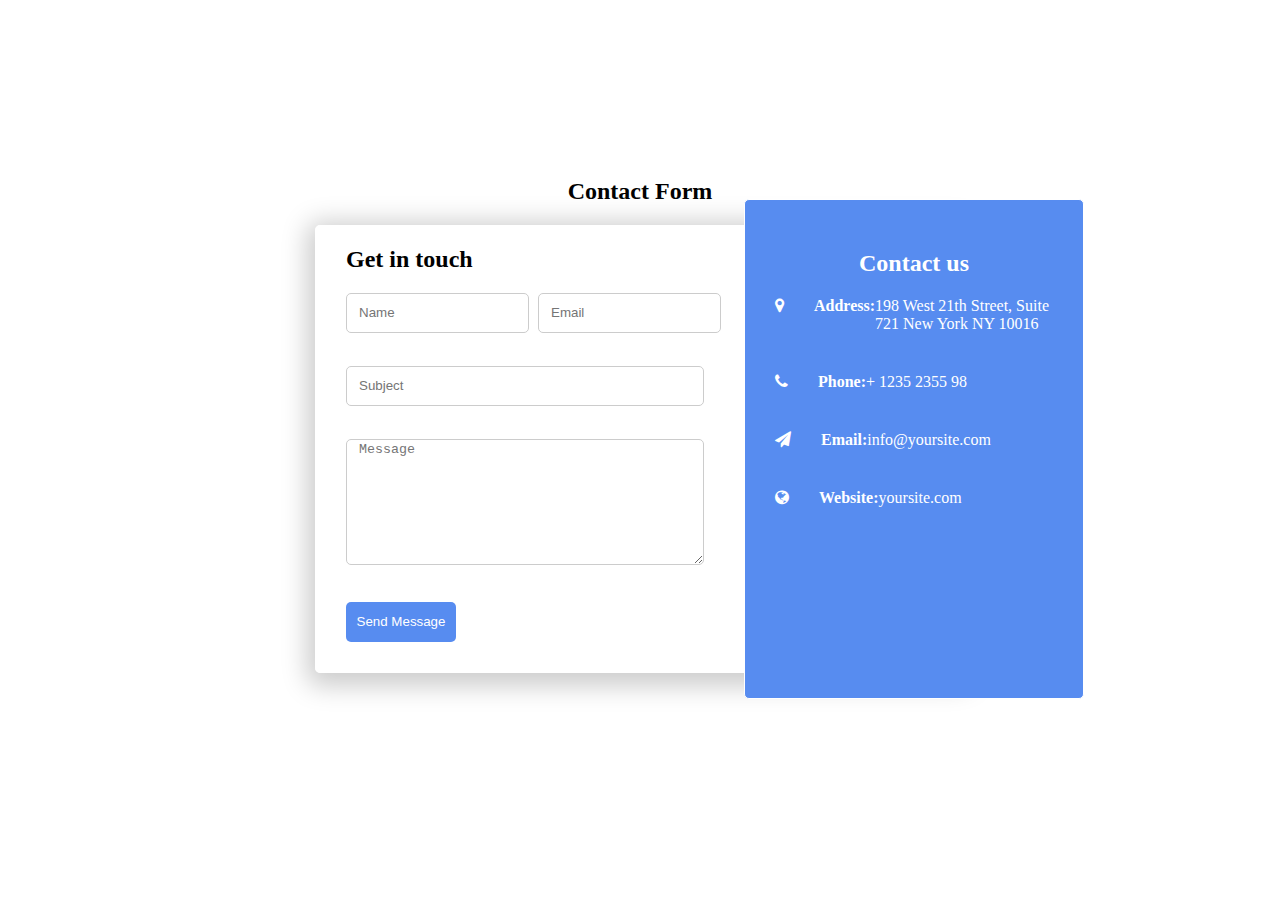
<file: ContactForm/index.html>
<!DOCTYPE html>
<html lang="en">
<head>
    <meta charset="UTF-8">
    <meta http-equiv="X-UA-Compatible" content="IE=edge">
    <meta name="viewport" content="width=device-width, initial-scale=1.0">
    <title>Document</title>
    <link rel="stylesheet" href="./css/style.css">
    <link rel="stylesheet" href="https://cdnjs.cloudflare.com/ajax/libs/font-awesome/4.7.0/css/font-awesome.min.css">
</head>
<body>
    <div class="container">
        <div class="contact-title">
            <h2>Contact Form</h2>
        </div>
        <form action="" class="forms">
            <div class="form-title">
                <h2>Get in touch</h2>
            </div>
            <div class="form-group">
                <div class="form-group-name-email">
                    <div>
                        <input type="text" name="name" placeholder="Name" id="ContactName" class="input-name">
                        <div class="error-name" id="error-name"  style="visibility: hidden;">Please enter your name</div>
                    </div>
                    <div class="input-email">
                        <input type="text" name="email" placeholder="Email" id="ContactEmail" >
                        <div class="error-email" id="error-email"  style="visibility: hidden;">Please enter your email</div>
                    </div>
                </div>
            </div>
            <div class="form-group">
                <input type="text" name="subject" placeholder="Subject" class="input-subjects" id="ContactSubject">
                <div class="error-subject" id="error-subject"  style="visibility: hidden;">Please enter your subject</div>
            </div>
            <div class="form-group">
                <textarea cols="30" rows="8" placeholder="Message" class="input-message" id="ContactMessage"></textarea>
                <div class="error-message" id="error-message"  style="visibility: hidden;">Please enter your message</div>
            </div>
            <button type="button" class="btn" onclick="checkOption()">Send Message</button>
            <div class="contact-us">
                <div class="contact-us-bo">
                    <div class="contact-us-title">
                        <h2>Contact us</h2>
                    </div>
                    <div class="contact-us-map">
                        <div class="contact-us-map-bo">
                            <div class="icons">
                                <i class="fa fa-map-marker" aria-hidden="true"></i>                
                            </div>  
                            <strong>Address:</strong> 198 West 21th Street, Suite 721 New York NY 10016
                        </div>
                    </div>
                    <div class="contact-us-phone">
                        <div class="contact-us-map-bo">
                            <div class="icons">
                                <i class="fa fa-phone" aria-hidden="true"></i>
                            </div>
                            <strong>Phone:</strong> + 1235 2355 98
                        </div>
                    </div>
                    <div class="contact-us-email">
                        <div class="contact-us-map-bo">
                            <div class="icons">
                                <i class="fa fa-paper-plane" aria-hidden="true"></i>
                            </div>
                            <strong>Email:</strong> info@yoursite.com
                        </div>
                    </div>
                    <div class="contact-us-website">
                        <div class="contact-us-map-bo">
                            <div class="icons">
                                <i class="fa fa-globe" aria-hidden="true"></i>
                            </div>
                            <strong>Website:</strong> yoursite.com
                        </div>
                    </div>
                </div>
            </div>
        </form>
        
    </div>

    <script>
        function checkOption(){
            let ContactName = document.getElementById("ContactName").value;
            let ContactEmail = document.getElementById("ContactEmail").value;
            let ContactSubject = document.getElementById("ContactSubject").value;
            let ContactMessage = document.getElementById("ContactMessage").value;
        //    console.log(ContactMessage, ContactMessage.value);
            const emailRegex=/^\w+([\.-]?\w+)*@\w+([\.-]?\w+)*(\.\w{2,3})+$/;
            // console.log(ContactName);

            let minLength = 6;
            let maxLength = 32;
            if (ContactName.length==0) {
                document.getElementById("error-name").style.visibility="visible";
            }
            else if(ContactName.length < minLength || ContactName.length > maxLength ){
                document.getElementById("error-name").style.visibility="visible"
                document.getElementById("error-name").textContent="Your name 6 characters";
            }else{
                document.getElementById("error-name").style.visibility="hidden";
            }

            if(ContactEmail.length==0){
                document.getElementById("error-email").style.visibility="visible";
            }else if(!ContactEmail.match(emailRegex) ){
                document.getElementById("error-email").style.visibility="visible";
                document.getElementById("error-email").textContent="Please enter a valid e-mail";
            }
            else{
                document.getElementById("error-email").style.visibility="hidden";
            }

            if(ContactSubject.length==0){
                document.getElementById("error-subject").style.visibility="visible";
            }else if(ContactSubject.length < minLength || ContactSubject.length > maxLength){
                document.getElementById("error-subject").style.visibility="visible";
                document.getElementById("error-subject").textContent="Please enter 6 characters";
            }
            else{
                document.getElementById("error-subject").style.visibility="hidden";
            }

            if(ContactMessage.length==0){
                document.getElementById("error-message").style.visibility="visible";
            }else if(ContactMessage.length < minLength || ContactMessage.length > maxLength){
                document.getElementById("error-message").style.visibility="visible";
                document.getElementById("error-message").textContent="Please enter 6 characters";
            }
            else{
                document.getElementById("error-message").style.visibility="hidden";
            }
        }
    </script>
</body>
</html>
</file>
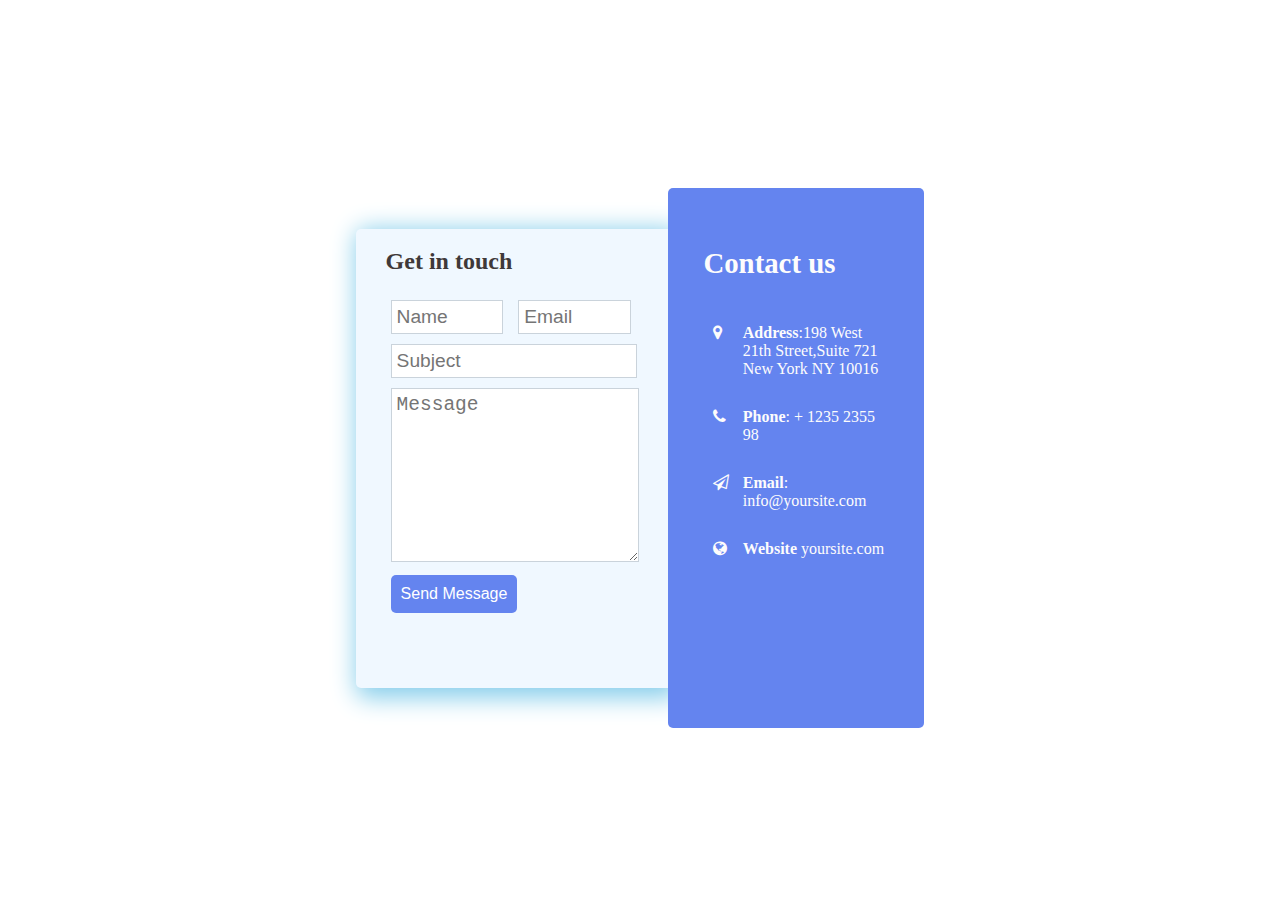
<file: html/contactform01.html>
<!DOCTYPE html>
<html lang="en">
<head>
    <meta charset="UTF-8">
    <meta http-equiv="X-UA-Compatible" content="IE=edge">
    <meta name="viewport" content="width=device-width, initial-scale=1.0">
    <link rel="stylesheet" href="../css/contactform01.css">
    <link rel="stylesheet" href="https://cdnjs.cloudflare.com/ajax/libs/font-awesome/4.7.0/css/font-awesome.min.css">
    <title>Contact Form 01</title>
</head>
<body>
    <div class="container">
        <div class="containerusform">
            <div class="containerfillform">
                
                    <div class="containerfillformheader"><h2>Get in touch</h2></div>
                    <div class="containerfillformbody">
                        <div class="containerfillformbodychilren">
                            <input type="text" placeholder="Name">
                            <input class="inputemail" type="text" placeholder="Email">
                        </div>
                        <div class="field"><input type="text" placeholder="Subject"></div>
                        <div class="fieldtextarea"><textarea type="text" placeholder="Message"></textarea></div>
                    </div>
                    <div class="containerfillformfooter">
                        <div class="buttonfooterform">
                            <button>Send Message</button>
                        </div>
                    </div>
                
            </div>
            <div class="containerinfoform">
                <div class="fieldinfoformheader"><h2>Contact us</h2></div>
                <div class="fieldinfoformbody">
                    <div class="fieldinfoformbodychilren">
                        <i class="fa fa-map-marker" aria-hidden="true"></i> <label><B>Address</B>:198 West 21th Street,Suite 721 New York NY 10016</label>
                    </div>
                    <div class="fieldinfoformbodychilren">
                        <i class="fa fa-phone" aria-hidden="true"></i><label><B>Phone</B>: + 1235 2355 98</label>
                    </div>
                    <div class="fieldinfoformbodychilren">
                        <i class="fa fa-paper-plane-o" aria-hidden="true"></i> <label><B>Email</B>: info@yoursite.com</label>
                    </div>
                    <div class="fieldinfoformbodychilren">
                        <i class="fa fa-globe" aria-hidden="true"></i> <label><B>Website</B> yoursite.com</label>
                    </div>
                </div>
            </div>
        </div>
    </div>
</body>
</html>
</file>
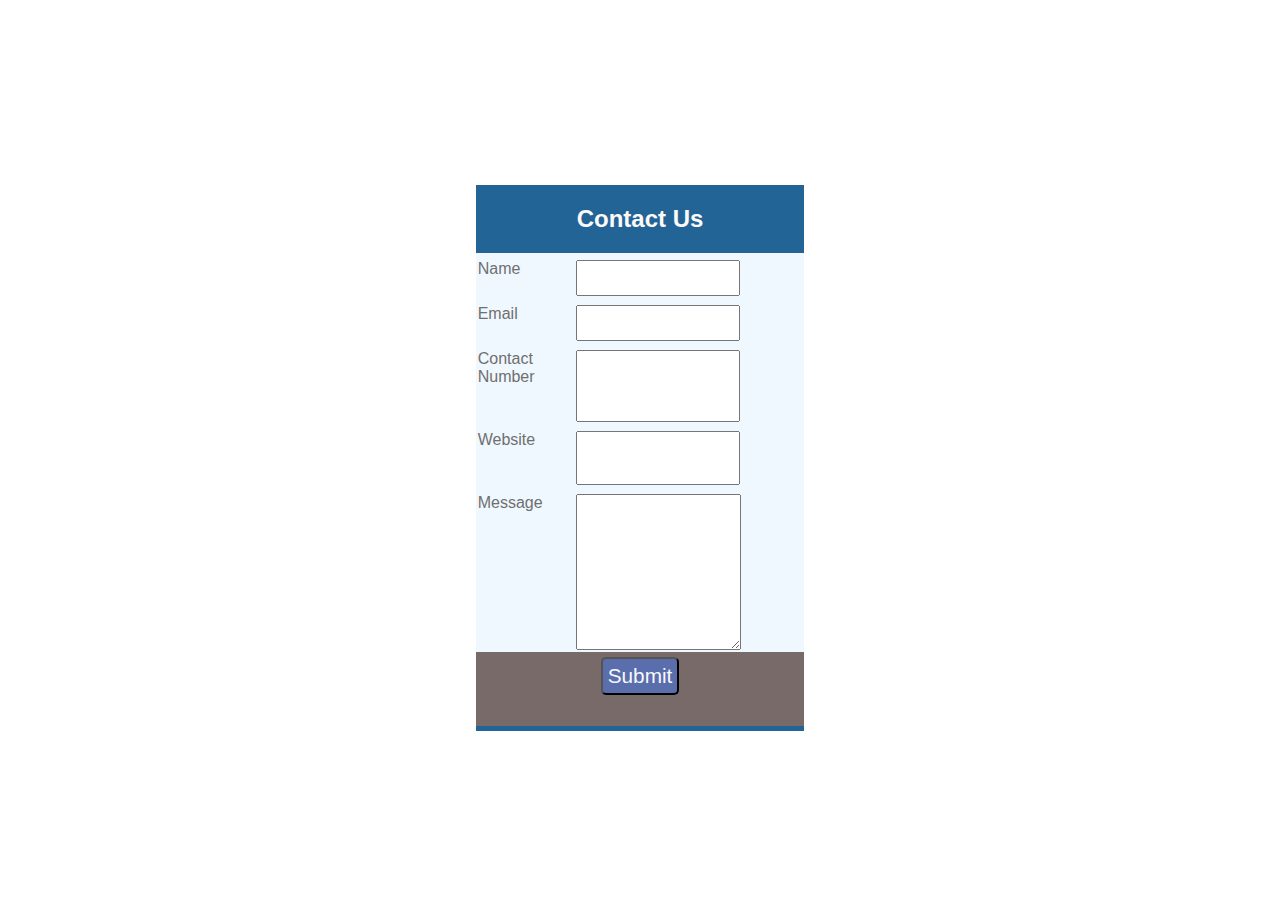
<file: html/contactus.html>
<!DOCTYPE html>
<html lang="en">
<head>
    <meta charset="UTF-8">
    <meta http-equiv="X-UA-Compatible" content="IE=edge">
    <meta name="viewport" content="width=device-width, initial-scale=1.0">
    <link rel="stylesheet" href="../css/layoutcontactus.css">
    <title>Contact US</title>
</head>
<body>
    <div class="container">
        <div class="containercontactus">
            
            <form action="#" name="contactusform">
                <div class="headerform"><h2>Contact Us</h2></div>
                <div class="bodyform">
                    <div class="field"><label >Name</label><div class="feildinput"><input type="text" id="name" name="name"><div class="error" id="errorname"  style="visibility:hidden;" role="alert">please fill name</div></div></div>
                    <div class="field"><label >Email</label><div class="feildinput"><input type="text" id="email" name="email"><div class="error" id="erroremail"  style="visibility:hidden;">please fill email</div></div></div>
                    <div class="field"><label >Contact Number</label><div class="feildinput"><input type="text" id="contactnumber" name="contactnumber"><div class="error" id="errorcontactnumber"  style="visibility:hidden;">please fill contact number</div></div></div>
                    <div class="field"><label >Website</label><div class="feildinput"><input type="text" id="website" name="website"><div class="error" id="errorwebsite"  style="visibility:hidden;">please fill website</div></div></div>
                    <div class="field"><label >Message</label><div class="feildinput"><textarea name="message" id="message" cols="30" rows="10"></textarea><div class="error" id="errormessage"  style="visibility:hidden;">please fill message</div></div></div>
                </div>
                <div class="footerform">
                    <button type="button" onclick="check()">Submit</button><br>
                    <div class="messagecontactform" id="messagecontactusform" style="visibility: hidden;">message</div>
                </div>
            </form>
        </div>
    </div>
    <script src="../js/contactusform.js"></script>
</body>
</html>
</file>
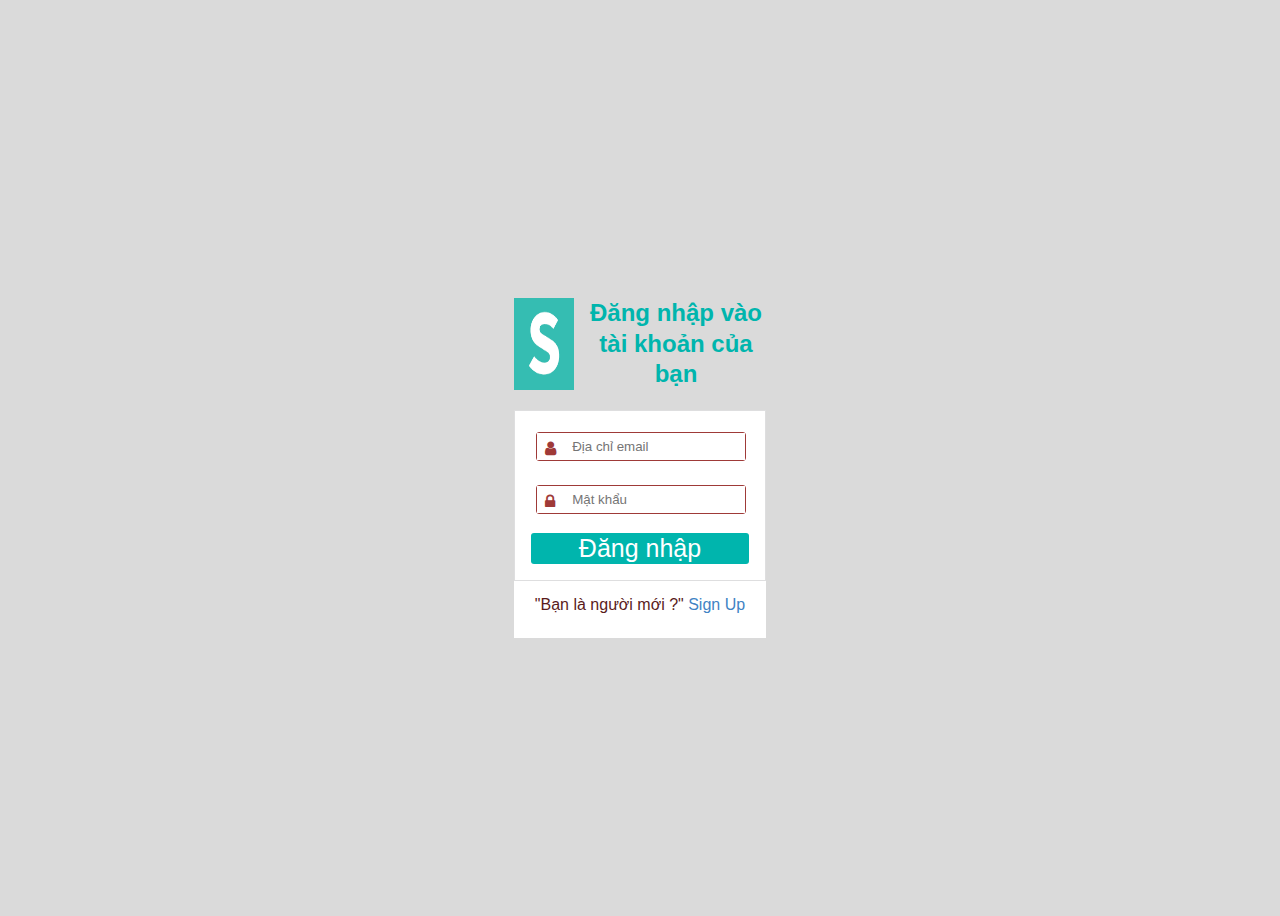
<file: html/login.html>
<!DOCTYPE html>
<html lang="en">
<head>
    <meta charset="UTF-8">
    <meta http-equiv="X-UA-Compatible" content="IE=edge">
    <meta name="viewport" content="width=device-width, initial-scale=1.0">
    <link rel = "icon" href = 
        "../img/logo.png" 
        type = "image/x-icon">
    <link rel="stylesheet" href="../css/layout.css">
    <link rel="stylesheet" href="https://cdnjs.cloudflare.com/ajax/libs/font-awesome/4.7.0/css/font-awesome.min.css">
    <title>Login Example</title>
</head>
<body>
    <div class="container">
        <div class="column">
            <h2 class="headerform">
                <img src="../img/logo.png" alt="">
                <div>Đăng nhập vào tài khoản của bạn</div>
            </h2>
            <form action="#" class="formlogin" >
                <div class="containerform">
                    <div class="field">
                        <div class="fieldchilren">
                           <i class="fa fa-user"></i>
                            <input  type="text" id="email" name="email" placeholder="Địa chỉ email">
                        </div>
                        <div class="error"><li id="checknullemail" style="visibility:hidden;">Vui lòng nhập email</li></div>
                    </div>
                    <div class="field">
                        <div class="fieldchilren">
                            <i class="fa fa-lock"></i>
                            <input type="password" id="password" name="password" placeholder="Mật khẩu">
                        </div>
                        
                        <div class="error"><li id="checknullpassword" style="visibility:hidden;">Vui lòng nhập mật khẩu</li></div>
                    </div>
                    <button type="button" onclick="check()" class="buttonlogin">Đăng nhập</button>
                </div>
                
            </form>
            <div class="containersigup">
                "Bạn là người mới ?"<a href="#"> Sign Up</a>
            </div>
        </div>
    </div>
    <script src="../js/login.js">
    </script>
</body>
</html>
</file>
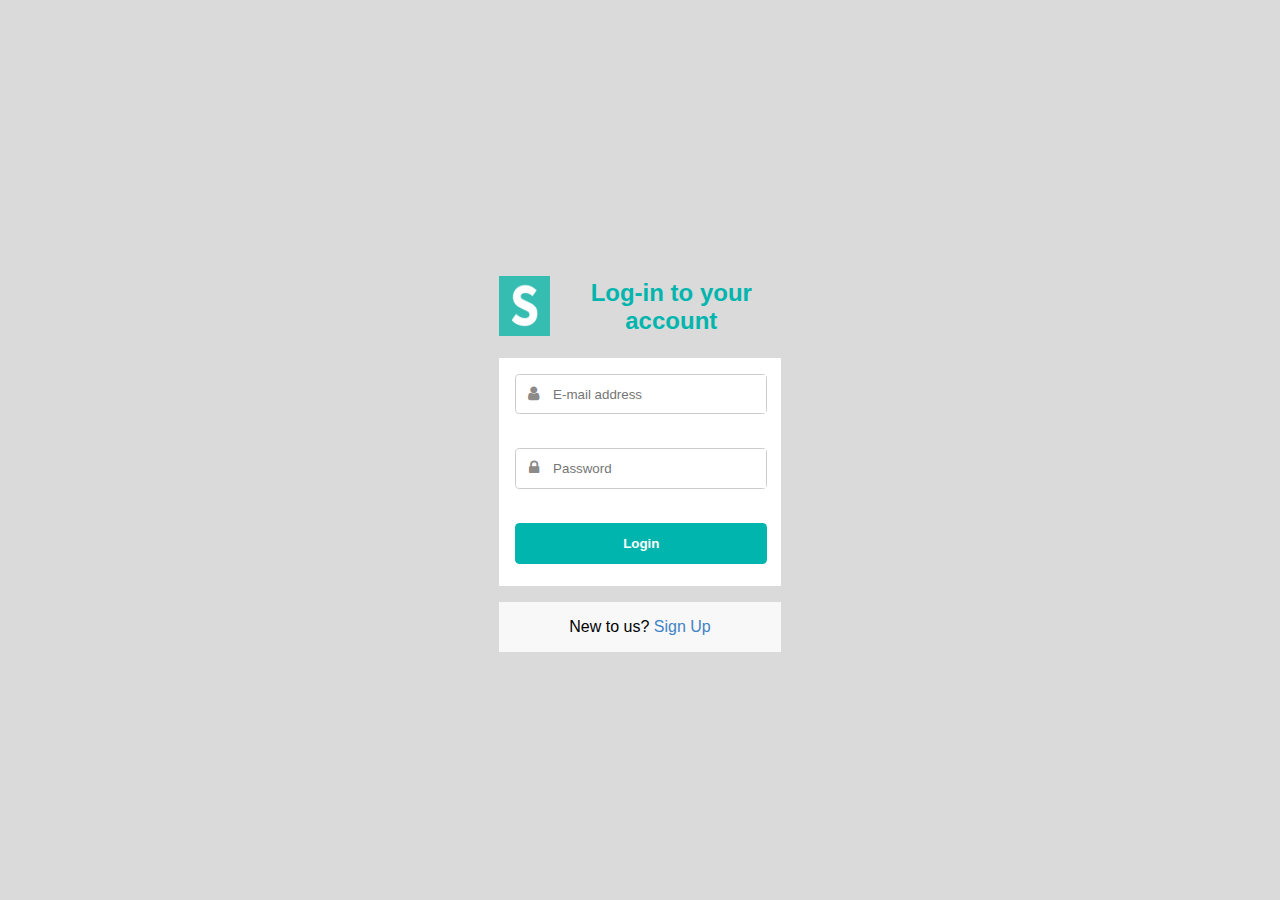
<file: Login/login.html>
<!DOCTYPE html>
<html lang="en">
<head>
    <meta charset="UTF-8">
    <meta http-equiv="X-UA-Compatible" content="IE=edge">
    <meta name="viewport" content="width=device-width, initial-scale=1.0">
    <title>Login Example - Semantic</title>
    <link rel="stylesheet" href="https://cdnjs.cloudflare.com/ajax/libs/font-awesome/4.7.0/css/font-awesome.min.css">
    <link rel="stylesheet" href="./css/style.css">
    <link rel="shortcut icon" type="image/png" href="assets/images/logo.png">
    <style>
        body{
            background-color: #DADADA;
        }
        body > .grid{
            height: 100%;
        }
        .image{
            margin-top: -100px;
            height: 100%;
            width: 100%;
        }
        
    </style>
</head>
<body>
    <div class="ui middle aligned center aligned grid">
        <div class="colunm">
            <div class="ui teal header"> 
                <div class="images">
                    <img src="./assets/images/logo.png" class="image">
                </div>
                <h2 class="content">Log-in to your account</h2>
            </div>
            <form action="" class="ui form">
                <div class="ui stacked segment">
                    <div class="field ">
                        <div class="ui input ">
                            <i class="fa fa-user icon"></i>
                            <input type="text" id="LoginEmail"  name="email" placeholder="E-mail address">

                        </div>
                        <div class="error" id="error" style="visibility: hidden;">Please enter your e-mail</div>
                    </div>
                    <div class="field">
                        <div class="ui input">
                            <i class="fa fa-lock icon"></i>
                            <input type="password" id="LoginPassword" name="password" placeholder="Password">
                        </div>
                        <div class="error-p" id="error-p" style="visibility: hidden;">Please enter your password</div>
                    </div>
                    <button class="ui button" type="button" onclick="checkOption()">Login</button>
                </div>
                <!-- <div class="errors">
                    <ul>
                        <li id='requestDropDown' style="visibility:hidden;">Please enter your e-mail</li>
                        <li id='requestDropDown2' style="visibility:hidden;">Please enter a valid e-mail</li>
                        <li id='requestDropDown3' style="visibility:hidden;">Please enter your password</li>
                        <li id='requestDropDown4' style="visibility:hidden;">Your password must be at least 6 characters</li>
                    </ul>
                </div> -->

            </form>
            
            <div class="ui message">
                New to us? 
                <a href="#">Sign Up</a>
            </div>
            
        </div>

    </div>

    <script>
        function checkOption(){

        var LoginEmail = document.getElementById('LoginEmail').value;
        var LoginPassword = document.getElementById('LoginPassword').value;
        const emailRegex=/^\w+([\.-]?\w+)*@\w+([\.-]?\w+)*(\.\w{2,3})+$/;
        // var passwordValidationMessage;
        // var emailValidationMessage;
        if(LoginEmail.length==0){
            document.getElementById("error").style.visibility="visible";
        }else if(!LoginEmail.match(emailRegex) ){
            document.getElementById("error").style.visibility="visible";
            document.getElementById("error").textContent="Please enter a valid e-mail";
        }
        else{
            document.getElementById("error").style.visibility="hidden";
        }

        minLength = 6;
        maxLength = 32;
        if (LoginPassword.length==0) {
            document.getElementById("error-p").style.visibility="visible";
        }
        else if(LoginPassword.length < minLength || LoginPassword.length > maxLength ){
            document.getElementById("error-p").style.visibility="visible"
            document.getElementById("error-p").textContent="Your password must be at least 6 characters";
        }else{
            document.getElementById("error-p").style.visibility="hidden";
        }
        }

        //This will fire on changing of the value of "requests"
        // var dropDown = document.getElementById("a");
        // // const elements = document.getElementsByClassName("error-c");

        // // for (let i = 0; i < elements.length; i++) {
        // //     const element = elements[i];
        // //     element.style.visibility = 'visible';
        // //     console.log('element', element);
        // // }
        // var textBox = document.getElementById("requestDropDown");
        // var textBox2 = document.getElementById("requestDropDown2");
        // var mailformat = /^\w+([\.-]?\w+)*@\w+([\.-]?\w+)*(\.\w{2,3})+$/;
        // console.log(dropDown.value);
        
        // if(dropDown.value == 0){
        //     textBox.style.visibility = "visible";
        //     textBox2.style.visibility = "visible";
        // }

        // var dropDown2 = document.getElementById("b");
        // var textBox3 = document.getElementById("requestDropDown3");
        // var textBox4 = document.getElementById("requestDropDown4");
        // console.log(dropDown2.value);
        // if(dropDown2.value == 0){
        //     textBox3.style.visibility = "visible";
        //     textBox4.style.visibility = "visible";


        // }
        //RemoveAllErrorMessage();
        
        // emailValidationMessage = isValidEmail(LoginEmail);
        // if(emailValidationMessage != "valid"){
        //     showErrorMessage('LoginEmail' ,emailValidationMessage);
        //     return false;
        // }

        // passwordValidationMessage = isValidPassword(LoginPassword);
        // if(passwordValidationMessage != "valid"){
        //     showErrorMessage('LoginPassword',passwordValidationMessage);
        //     return false;
        // }


        //return true;
        // }

        // function isValidPassword(password){

        //     minLength = 6;
        //     maxLength = 32;

        //     if(password == ""){
        //         return "Please enter your password"
        //     }

        //     if(password.length < minLength || password.length > maxLength){
        //         return "Your password must be at least 6 characters"
        //     }
            

        //     return "valid";
        // }

        // function isValidEmail(email){
        //     const emailRegex = /^\w+([\.-]?\w+)*@\w+([\.-]?\w+)*(\.\w{2,3})+$/;

        //     if(email == ""){
        //         return "Please enter your e-mail"
        //     }

        //     if(emailRegex.test(email) == false){
        //         return "Please enter a valid e-mail"
        //     }

        //     return "valid";
        // }

        // function RemoveAllErrorMessage(){
        //     var allErrorField = document.getElementsByClassName('error-input');
        //     var allErrorMessage = document.getElementsByClassName('error-message');
        //     var i;

        //     for(i = (allErrorField.length - 1); i >= 0; i--){
        //         allErrorField[i].classList.remove('error-input');
        //     }
        //     for(i = (allErrorMessage.length - 1); i >= 0; i--){
        //         allErrorMessage[i].remove();
        //     }

        // }

        // function showErrorMessage(inputBoxID, Message){
        //     var InputBox = document.getElementById(inputBoxID);

        //     InputBox.classList.add('error-input');

        //     var ErrorMessageElement = document.createElement('p');
        //     ErrorMessageElement.classList.add('error-message');
        //     ErrorMessageElement.innerHTML = Message;

        //     LoginEmail.parentNode.insertBefore(ErrorMessageElement,LoginEmail.nextSibling);
        // }
        

    </script>
</body>
</html>
</file>
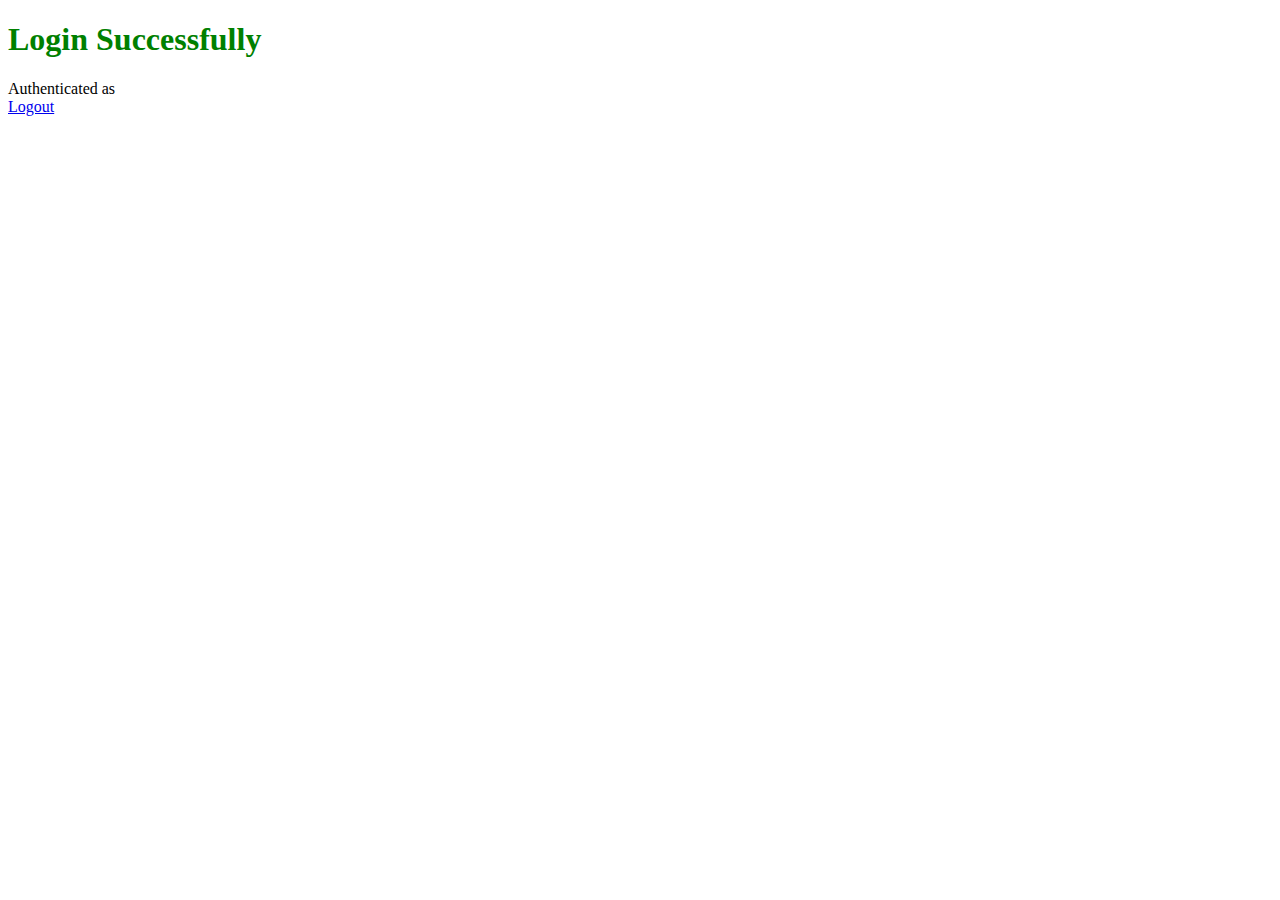
<file: src/main/resources/templates/user/home.html>
<!DOCTYPE html>
<html lang="en" xmlns:th="http://wwww.thymeleaf.org" xmlns:sec="https://www.thymeleaf.org/thymeleaf-extras-springsecurity5">
<head>
    <meta charset="UTF-8">
    <title>Title</title>
    <style>
        .text-success{
            color: green;
        }
    </style>
</head>
<body>
    <h1 class="text-success">Login Successfully</h1>
    <div sec:authorize="isAuthenticated()">
        Authenticated as <span sec:authentication="name"></span></div>
    <a href="/logout">Logout</a>
</body>
</html>
</file>
<file: ContactForm/css/style.css>
*{
    box-sizing: border-box;
}

body{
    display: flex;
    align-items: center;
    justify-content: center;
    min-height: 100vh;
    background-color: #ffffff;
}

.container{
    height: 600px;
    width: 650px;
}

.contact-title{
    text-align: center;
}

.forms{
    border: 1px solid #ffffff;
    padding-left: 30px;
    border-radius: 5px;
    box-shadow: 0px 5px 26px 8px #cccccc;
    position: relative;
}

.form-group{
    margin-bottom: 15px;
}

input{
    border: 1px solid #cccccc;
    border-radius: 5px;
    height: 40px;
    outline: none;
    color: #000000;
}

textarea{
    border: 1px solid #cccccc;
    border-radius: 5px;
    outline: none;
}

.input-subjects{
    width: 358px;
}

.input-message{
    width: 358px;
}

.btn{
    height: 40px;
    width: 110px;
    margin-bottom: 30px;
    border-radius: 5px;
    border: none;
    background-color: rgb(87, 140, 240);
    color: #ffffff;
    cursor: pointer;
}

.btn:hover{
    background-color: rgb(111, 152, 228);
}

.contact-us{
    position: absolute;
    border: 1px solid;
    height: 500px;
    width: 340px;
    right: -120px;
    top: -27px;
    background-color: rgb(87, 140, 240);
    color: #ffffff;
    border-radius: 5px;
}

.contact-us-title{
    text-align: center;
}

.contact-us-bo{
    margin: 50px 30px 0 30px;
}

.contact-us-map{
    margin-bottom: 40px;
}

.contact-us-map-bo{
    display: flex;
}

.contact-us-phone{
    margin-bottom: 40px;
}

.contact-us-email{
    margin-bottom: 40px;
}

.contact-us-website{
    margin-bottom: 40px;
}

.icons{
    margin-right: 30px;
}

input::placeholder{
    padding-left: 10px;
}

textarea::placeholder{
    padding-left: 10px;
}

.form-group-name-email{
    display: flex;
    
}

.input-email{
     padding-left: 9px;
}

.error-name{
    font-size: 14px;
    font-weight: bold;
    color: #9f3a38;
    text-align: left;
    margin: 0px 0px 0px 8px;
    padding: 0px;
    margin-top: 2px;
}

.error-email{
    font-size: 14px;
    font-weight: bold;
    color: #9f3a38;
    text-align: left;
    margin: 0px 0px 0px 8px;
    padding: 0px;
    margin-top: 2px;
}

.error-subject{
    font-size: 14px;
    font-weight: bold;
    color: #9f3a38;
    text-align: left;
    margin: 0px 0px 0px 8px;
    padding: 0px;
    margin-top: 2px;
}

.error-message{
    font-size: 14px;
    font-weight: bold;
    color: #9f3a38;
    text-align: left;
    margin: 0px 0px 0px 8px;
    padding: 0px;
    margin-top: 2px;
}
</file>
<file: css/contactform01.css>
.container{
    display: flex;
    height: 100vh;
    
    justify-content: center;
    font-family: Georgia, 'Times New Roman', Times, serif;
}
.containerusform{
    display: flex;
    vertical-align: middle;
    align-self: center !important;
    width: 45%;
    height: 60%;
    
}
.containerfillform{
    box-shadow: 5px 5px 24px 5px skyblue;
    background-color: aliceblue;
    display: block;
    border-radius: 5px 0px 0px 5px;
    
    align-self: center;
    height: 85%;
    width: 55%;
    
}
.containerinfoform{
    background-color: rgb(100 132 239);
    border-radius: 5px;
    vertical-align: middle;
    align-self: center;
    
    height: 100%;
    width: 45%;
}
.containerfillformheader{
    color: #3f3939;
    margin: 8px;
    margin-left: 30px;
}
.containerfillformbody{
    
    display: block;
    margin-left: 30px;
}
.containerfillformbodychilren{
    
    padding: 5px;
    display: flex;
    width: 85%;
}
.containerfillformbodychilren input{
    border: 0.1px #cad3db solid;
    font-size: 1.2em;
    padding: 5px;
    height: auto;
    width: 100%;
}
.containerfillformbodychilren .inputemail{
    margin-left: 15px;
}
.field{
    
    padding: 5px;
    height: auto;
    width: 83%;
}
.field input{
    border: 0.1px #cad3db solid;
    font-size: 1.2em;
    padding: 5px;
    width: 100%;
}
.fieldtextarea{
    padding: 5px;
    height: 18vh;
    width: 83.5%;
}
textarea{
    border: 0.1px #cad3db solid;
    font-size: 1.5em;
    padding: 5px;
    height: 100%;
    width: 100%;
}
.containerfillformfooter{
    display: block;
    margin-top: 15px;
    margin-left: 30px;
}
.buttonfooterform{
    height: 100%;
    padding: 5px;
}
.buttonfooterform button{
    color: white;
    background-color: rgb(100 132 239);
    border: none;
    padding: 10px;
    font-size: 1em;
    border-radius: 5px;
}
.fieldinfoformheader{
    font-size: 1.2em;
    padding: 5px;
    margin: 30px 0px 0px 30px;
}
.fieldinfoformheader h2{
    color: #fdfcfc;
}
.fieldinfoformbody{
    height: auto;
    color: #fdfcfc;
    margin-left: 30px;
}
.fieldinfoformbodychilren{
    
    font-size: 1em;
    padding: 15px;
    display: flex;
}
.fieldinfoformbodychilren i{
    height: 100%;
    
    font-size: 1em;
    width: 15%;
}
.fieldinfoformbodychilren label{
    font-size: 1em;
    width: 75%;
}
.cha{
    height: 30px;
    width: 30px;
    border: 1px solid;
    display: flex;
    justify-content: center;
    text-align: center;
    border-radius: 50%;
}
</file>
<file: css/layoutcontactus.css>
.container{
    display: flex;
    justify-content: center;
    font-family: "Lucida Grande", sans-serif;
    height: 100vh;
}
.containercontactus{
    height: auto;
    align-self: center !important;
    width: 26%;
    background-color: rgb(35, 100, 150);
    
}
.containercontactus form{
    height: auto;
}
.headerform{
    height: 20%;
    color: #fdfafa;
    text-align: center;
}
.footerform{
    
    height: 20%;
    background-color: #796a6a;
    text-align: center;
}
.bodyform{
    height:60%;
    background-color: aliceblue;
    text-align: left;
    color: #6f6f6f;
}
.error{
    font-size: 1em;
    width: 30%;
    background-color: #c94545;
    color: #fcf7f7;
}
.field{
    margin-top: 5px;
    padding: 2px 2px;
    width: 100%;
    display: inline-flex;
}
.field input{
    
    width: 70%;
    display: inline-block;
}
.field label{
    width: 30%;
    display: inline-block;
}
.field textarea{
    width: 100%;
    display: inline-block;
}
.feildinput{
    width: 70%;
    display: flex;
}
.footerform button{
    margin: 5px 5px;
    padding: 5px;
    border-radius: 5px;
    font-size: 1.3em;
    background-color:  #5a6dad;
    color: #f7f8fa;
}
.messagecontactform{
    margin: 5px;
    font-size: 1.1em;
    color: #e44a4a;
}
@media only screen and (max-width: 480px) {
    .field{
        display: inline-block;
    }
    .feildinput{
        width: 100%;
        display: flex;
    }
    .containercontactus{
        width: 75%;
    }
}
</file>
<file: css/layout.css>
body{
    display: flex;
    background-color: #DADADA;
    justify-content: center;
    font-family: 'Lato', 'Helvetica Neue', Arial, Helvetica, sans-serif;
}

.container{
    
    height: 100vh;
    width: 20%;
    justify-content: center;
    text-align: center;
    display: flex;
}
.column{
    max-width: 450px;
    width: 100%;
    
    
    vertical-align: middle;
    align-self: center !important;
}
.headerform{
    justify-content: center;
    color: #00B5AD !important;
    display: flex;
    justify-content: center;
    text-align: center;
    font-family: 'Lato', 'Helvetica Neue', Arial, Helvetica, sans-serif;
    font-weight: bold;
    line-height: 1.28571429em;
    text-transform: none;
    height: 15%;
}
.field{
    padding: 5px;
    margin: 0em 0em 1em;
    color: #9F3A38;
    display: block;
    height: 3vh;
    
}
.fieldchilren{
    border-color:#9F3A38;
    border-radius: 3px;
    border: 1px solid;
    width: 100%;
    display: inline-flex;
    font-size: 1em;
    height: 100%;
    
}
.fieldchilren i{
    padding: 7px;
    padding-left: 8px;
    left: auto;
    right: auto;
    display: inline-block;
    position: absolute;
}
.fieldchilren input{
    
    padding-left: 2.67142857em !important;
    padding-right: 1em !important;
    display: inline-block;
    width: 100%;
    border: none;
}

.headerform img{
    width: 2.5em;
    height: auto;
}
.headerform div{
    
    padding-left: 0.75rem;
    vertical-align: middle;
    align-self: center !important;
}
.formlogin{
    
    height: 70%;
}
.containerform{
    border: 1px solid rgba(34, 36, 38, 0.15);
    position: relative;
    background-color: rgb(255, 255, 255);
    padding: 1em 1em;
}
.buttonlogin{
    font-size: 25px;
    border: none;
    border-radius: 3px;
    background-color: #00B5AD;
    color: #FFFFFF;
    text-shadow: none;
    width: 100%;
}
.containersigup{
 display: block;
}
.containersigup a{
     color: #4183C4;
}

.containersigup{
    
    color: #5a1b1b;
    padding: 15px;
    height: 3vh;
    font-size: 1em;
    background-color: rgb(255, 255, 255);
}

.containersigup a{
    
    color: #4183C4;
    text-decoration: none;
}
.error{
    text-align: left;
}
</file>
<file: Login/css/style.css>
*{
    box-sizing: inherit;
    /* width: 100%; */
    border: none;
}

body{
    margin: 0;
    padding: 0;
    overflow-x: hidden;
    height: 100vh;
    font-family: 'Lato', 'Helvetica Neue', Arial, Helvetica, sans-serif;
}

.colunm{
    text-align: center;
    vertical-align: middle;
    align-self: center !important;
    max-width: 22%;
}

.ui.teal.header{
    color: #00B5AD !important;
    display: flex;
    align-items: center;
    justify-content: center;
    margin-bottom: -40px;
}

.ui[class*="center aligned"].grid{
    justify-content: center;
}

.ui.grid{
    display: flex;
    flex-direction: row;
    flex-wrap: wrap;
    align-items: stretch;
    padding: 0em;
}
.ui.grid > .colunm:only-child{
    width: 100%;
}

.ui.form{
    background: #ffffff;
    position: relative;
    max-width: 100%;
}

.ui.input{
    position: relative;
    display: inline-flex;
    border: 1px solid ;
    height: 30px;
    width: 100%;
    border-radius: 0.28571429rem;
    min-height: 2.4em;
    line-height: 1em;
    color: rgba(197, 194, 194, 0.87);
    
}

/* .ui.image{
    position: relative;
    display: inline-block;
    vertical-align: middle;
    max-width: 100%;
    background-color: transparent;
} */

.images{
    width: 60px;
    height: 60px;
    margin-top: 90px;
}

.content{
    padding-left: 0.75rem;
    vertical-align: middle;
}

input{
    width: 100%;
    border: none;
    outline: none;
    /* color: rgba(197, 194, 194, 0.87); */
}

.field{
    margin: 0em 0em 1em;
}


.ui.stacked.segment{
    padding-bottom: 1.4em;
}

.ui.segment{
    position: relative;
    background: #ffffff;
    margin: 1rem 0em;
    padding: 1em 1em;
}

.ui.button{
    cursor: pointer;
    width: 100%;
    background-color: #00B5AD;
    color: #ffffff;
    margin: 0em 0.25em 0em 0em;
    padding: 0.78571429em 0.1em 0.78571429em;
    border: none;
    outline: none;
    min-height: 1.5em;
    text-transform: none;
    line-height: 1em;
    font-weight: bold;
    border-radius: 0.28571429rem;
    font-style: normal;
    text-align: center;
}

.ui.button:hover{
    background-color: #009c95;
}

.ui.message{
    position: relative;
    min-height: 1em;
    margin: 1em 0em;
    background: #f8f8f9;
    padding: 1em 1.5em;
}

a{
    color: #4183C4;
    text-decoration: none;
}

i.icon{
    display: inline-block;
    height: 1.4em;
    width: 1.4em;
    vertical-align: middle;
    padding-left: 0.5em !important;
    padding-right: 0.5em;
    margin-top: 10px;
    color: rgba(121, 117, 117, 0.87);
  
}

.error-input{
    /* border: 1px solid #ff5b5b; */
    /* background-color: #ff5b5b; */
    background: #fff6f6;
    border-color: #e0b4b4;
    color: #9f3a38;
    box-shadow: none;
}

.error{
    font-size: 14px;
    font-weight: bold;
    color: #9f3a38;
    text-align: left;
    margin: 0px 0px 0px 10px;
    padding: 0px;
    margin-top: 2px;
}

.error-p{
    font-size: 14px;
    font-weight: bold;
    color: #9f3a38;
    text-align: left;
    margin: 0px 0px 0px 10px;
    padding: 0px;
    margin-top: 2px;
}
</file>
